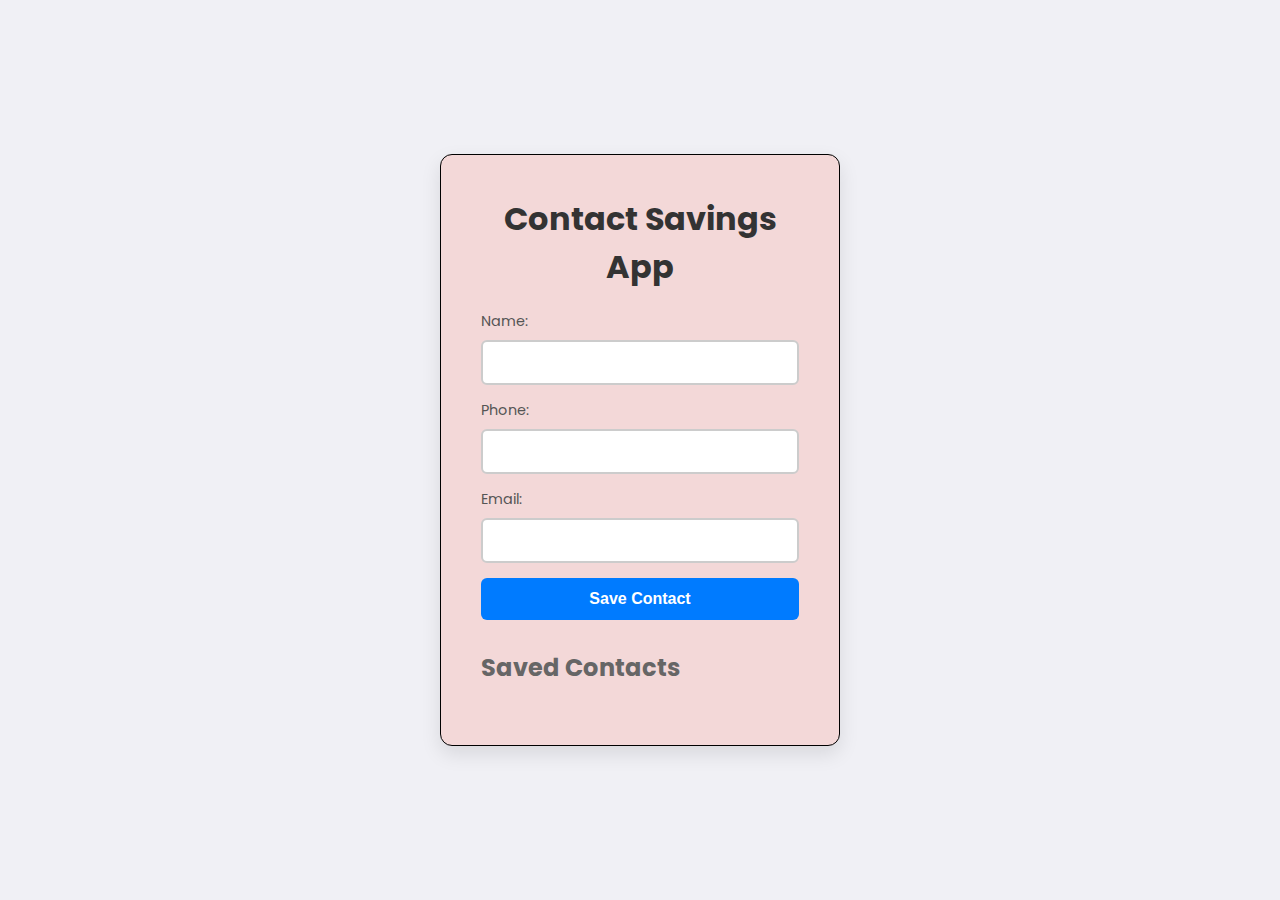
<file: index.html>
<!DOCTYPE html>
<html lang="en">
  <head>
    <meta charset="UTF-8" />
    <meta name="viewport" content="width=device-width, initial-scale=1.0" />
    <title>Contact Savings App</title>
    <link rel="stylesheet" href="style.css" />
    <link
      href="https://fonts.googleapis.com/css2?family=Poppins:wght@300;400;600&display=swap"
      rel="stylesheet"
    />
  </head>
  <body>
    <div class="main-container">
      <h1>Contact Savings App</h1>

      <form id="contactForm">
        <label for="name">Name:</label>
        <input type="text" id="name" required />

        <label for="phone">Phone:</label>
        <input type="text" id="phone" required />

        <label for="email">Email:</label>
        <input type="email" id="email" required />

        <button type="submit">Save Contact</button>
      </form>

      <h2>Saved Contacts</h2>
      <div id="contactsList"></div>
    </div>

    <script src="script.js"></script>
  </body>
</html>
</file>
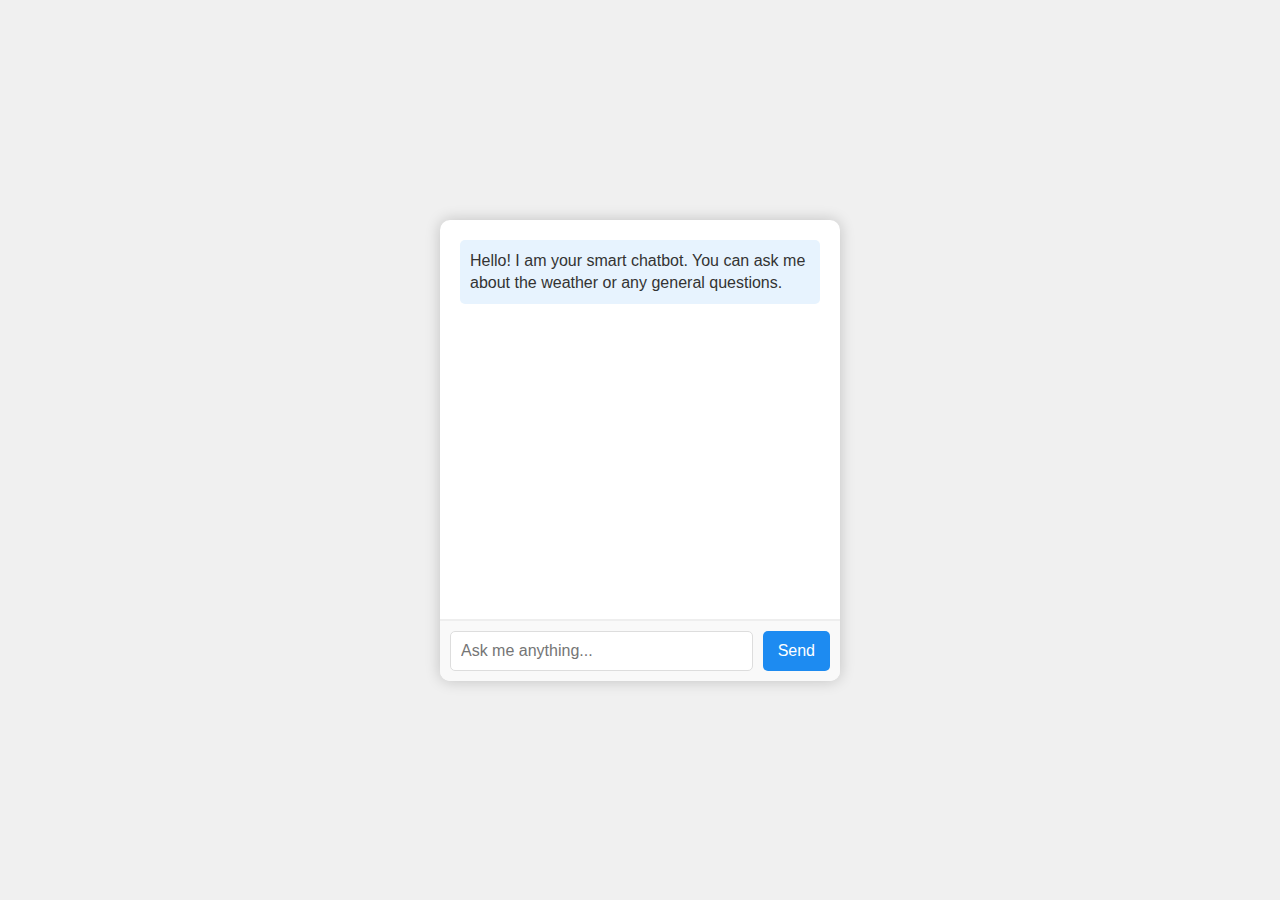
<file: ChatBot.html>
<!DOCTYPE html>
<html lang="en">
  <head>
    <meta charset="UTF-8" />
    <meta name="viewport" content="width=device-width, initial-scale=1.0" />
    <title>🤖 Chatbot Assistant</title>
    <link rel="stylesheet" href="chatbot.css" />
  </head>
  <body>
    <div class="chat-container">
      <div class="chat-box" id="chat-box">
        <div class="message bot-message">
          Hello! I am your smart chatbot. You can ask me about the weather or
          any general questions.
        </div>
      </div>
      <div class="input-area">
        <input type="text" id="user-input" placeholder="Ask me anything..." />
        <button onclick="sendMessage()">Send</button>
      </div>
    </div>

    <script src="chatBot.js"></script>
  </body>
</html>
</file>
<file: style.css>
* {
  margin: 0;
  padding: 0;
  box-sizing: border-box;
}

body {
  font-family: "Poppins", sans-serif;
  background-color: #f0f0f5;
  display: flex;
  justify-content: center;
  align-items: center;
  min-height: 100vh;
}

.main-container {
  background-color: #f3d8d8;
  padding: 40px;
  border: 1px solid black;
  border-radius: 12px;
  box-shadow: 0 8px 20px rgba(0, 0, 0, 0.1);
  width: 400px;
  transition: 0.3s ease-in-out;
}

.main-container:hover {
  transform: scale(1.01);
}

h1 {
  font-size: 2rem;
  margin-bottom: 20px;
  text-align: center;
  color: #333;
}

h2 {
  margin-top: 30px;
  font-size: 1.5rem;
  color: #666;
}

form {
  display: flex;
  flex-direction: column;
}

label {
  font-size: 0.9rem;
  color: #555;
  margin-bottom: 8px;
}

input {
  padding: 12px;
  margin-bottom: 15px;
  border: 2px solid #ccc;
  border-radius: 6px;
  font-size: 0.95rem;
  transition: border-color 0.3s;
}

input:focus {
  border-color: #007bff;
  outline: none;
}

button {
  padding: 12px;
  background-color: #007bff;
  color: white;
  font-size: 1rem;
  font-weight: bold;
  border: none;
  border-radius: 6px;
  cursor: pointer;
  transition: background-color 0.3s;
}

button:hover {
  background-color: #0056b3;
}

#contactsList {
  margin-top: 20px;
}

.contact {
  background-color: #f8f9fa;
  padding: 15px;
  border: 1px solid #161616;
  border-radius: 8px;
  margin-bottom: 15px;
  position: relative;
  transition: transform 0.2s;
}

.contact:hover {
  transform: scale(1.01);
}

.contact p {
  font-size: 0.95rem;
  color: #333;
}

.dlt-btn {
  position: absolute;
  top: 10px;
  right: 10px;
  background-color: #dc3545;
  color: white;
  border: 1px solid balck;
  border-radius: 3px;
  cursor: pointer;
  width: 55px;
  height: 25px;
  display: flex;
  justify-content: center;
  align-items: center;
  transition: background-color 0.3s ease-in-out;
}

/* hover on delete button */
.dlt-btn:hover {
  background-color: #c82333;
}

/* Add some transition for inputs */
input,
button {
  transition: all 0.3s ease-in-out;
}

/* Responsive Design */
@media (max-width: 600px) {
  .main-container {
    width: 100%;
    padding: 20px;
  }

  h1,
  h2 {
    font-size: 1.5rem;
  }

  button,
  input {
    font-size: 0.9rem;
    padding: 12px;
  }

  .contact p {
    font-size: 0.9rem;
  }
}
</file>
<file: chatbot.css>
* {
  margin: 0;
  padding: 0;
  box-sizing: border-box;
}

body {
  font-family: Arial, sans-serif;
  background-color: #f0f0f0;
  display: flex;
  justify-content: center;
  align-items: center;
  height: 100vh;
  padding: 10px;

}

/* Chat Container */
.chat-container {
  width: 100%;
  max-width: 400px;
  background-color: #fff;
  border-radius: 10px;
  box-shadow: 0 0 15px rgba(0, 0, 0, 0.2);
  overflow: hidden;
  display: flex;
  flex-direction: column;
}

/* Chat Box */
.chat-box {
  padding: 20px;
  height: 400px;
  overflow-y: auto;
  border-bottom: 1px solid #eee;
  position: relative;

}

/* Input Area */
.input-area {
  display: flex;
  border-top: 1px solid #eee;
  padding: 10px;
  background-color: #f9f9f9;
  /* Slightly different background */
}

/* Input Field */
input[type="text"] {
  flex-grow: 1;
  padding: 10px;
  border: 1px solid #ddd;
  /* Light border */
  border-radius: 5px;
  font-size: 16px;
  outline: none;
  transition: border-color 0.3s;
  /* Smooth transition */
}

input[type="text"]:focus {
  border-color: #5cb85c;
  /* Change border color on focus */
}

/* Button */
button {
  background-color: #1d8bf1;
  color: white;
  border: none;
  border-radius: 5px;
  padding: 10px 15px;
  /* Adjusted padding */
  cursor: pointer;
  font-size: 16px;
  margin-left: 10px;
  transition: background-color 0.3s;
  /* Smooth transition */
}

button:hover {
  background-color: #087ce8;
}

/* Message Styles */
.message {
  margin-bottom: 15px;
  /* Reduced bottom margin */
  padding: 10px;
  border-radius: 5px;
  line-height: 1.4;
  /* Better readability */
}

.bot-message {
  background-color: #e7f3fe;
  /* Light blue for bot messages */
  color: #333;
  /* Darker text for contrast */
  align-self: flex-start;
  /* Align bot messages to the left */
}

.user-message {
  background-color: #5cb85c;
  /* User's message color */
  color: white;
  text-align: right;
  /* Align user's text to the right */
  align-self: flex-end;
  /* Align user messages to the right */
}

/* Responsive Design */
@media screen and (max-width: 600px) {
  .chat-container {
    width: 95%;
    /* Full width on smaller screens */
    height: 90vh;
    /* Adjust height for better usability */
  }

  .chat-box {
    padding: 15px;
    /* Less padding on smaller screens */
  }

  input[type="text"] {
    font-size: 14px;
    /* Smaller font size for input */
  }

  button {
    font-size: 14px;
    /* Smaller font size for button */
  }

  .message {
    font-size: 14px;
    /* Smaller font size for messages */
  }
}

/* Scrollbar Styling */
.chat-box::-webkit-scrollbar {
  width: 8px;
  /* Width of scrollbar */
}

.chat-box::-webkit-scrollbar-thumb {
  background-color: #5cb85c;
  /* Color of scrollbar thumb */
  border-radius: 10px;
  /* Rounded corners for scrollbar */
}
</file>
